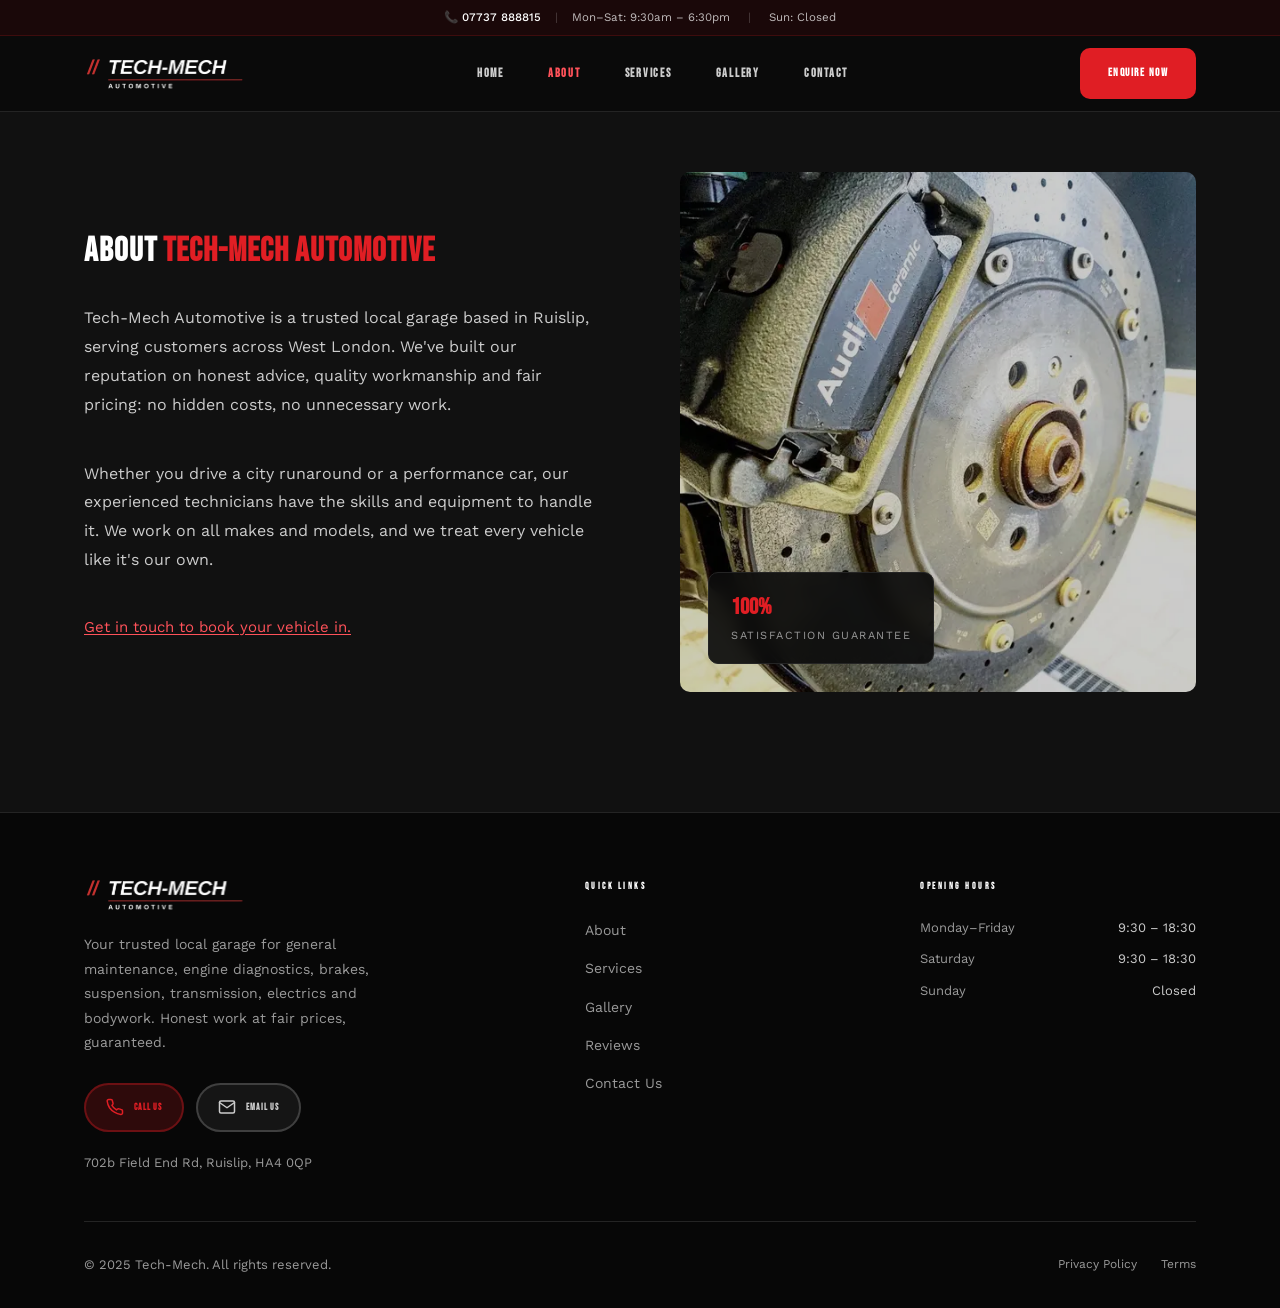
<file: about.html>
<!DOCTYPE html>
<html lang="en">
<head>
  <style>html { opacity: 0; }</style>
  <noscript><style>html { opacity: 1; }</style></noscript>
  <meta charset="UTF-8" />
  <meta name="viewport" content="width=device-width, initial-scale=1.0, maximum-scale=1.0, user-scalable=no" />
  <title>About | Tech-Mech</title>
  <meta name="description" content="Tech-Mech: reliable automotive repair and maintenance, including engine diagnostics, brake services and general servicing. Transparent pricing, experienced mechanics." />

  <link rel="preconnect" href="https://fonts.googleapis.com" />
  <link rel="preconnect" href="https://fonts.gstatic.com" crossorigin />
  <link rel="preload" as="style" href="https://fonts.googleapis.com/css2?family=Bebas+Neue&family=Work+Sans:wght@300;400;500;600&display=swap" />
  <link href="https://fonts.googleapis.com/css2?family=Bebas+Neue&family=Work+Sans:wght@300;400;500;600&display=swap" rel="stylesheet" media="print" onload="this.media='all'" />
  <noscript><link href="https://fonts.googleapis.com/css2?family=Bebas+Neue&family=Work+Sans:wght@300;400;500;600&display=swap" rel="stylesheet" /></noscript>
  <link rel="stylesheet" href="styles.css" />
  <script src="main.js" defer></script>
</head>

<body>

<a class="skip-link" href="#main-content">Skip to content</a>

<!-- ─── Announce Bar ────────────────────────────────────────── -->
<div class="announce-bar">
  <div class="announce-inner">
    <span class="announce-phone">📞 <a href="tel:07737888815">07737 888815</a></span>
    <span class="announce-sep">|</span>
    <span class="announce-hours">Mon–Sat: 9:30am – 6:30pm <span class="announce-sep">|</span> Sun: Closed</span>
  </div>
</div>

<!-- ─── Navigation ──────────────────────────────────────────── -->
<nav>
  <div class="container">
    <div class="nav-inner">

      <a href="index.html" class="logo-mark">
        <img src="tech-mech-logo.png" width="645" height="140" alt="Tech-Mech Automotive" class="site-logo" style="height: 35px; mix-blend-mode: lighten;">
      </a>

      <ul class="nav-links">
        <li><a href="index.html">Home</a></li>
        <li><a href="about.html">About</a></li>
        <li><a href="services.html">Services</a></li>
        <li><a href="gallery.html">Gallery</a></li>
        <li><a href="contact.html">Contact</a></li>
      </ul>

      <a href="contact.html" class="btn btn-primary nav-cta">Enquire Now</a>

      <button class="hamburger" id="hamburger" aria-label="Open menu" aria-expanded="false">
        <span></span><span></span><span></span>
      </button>
    </div>
  </div>
</nav>

<div class="mobile-menu" id="mobile-menu" role="dialog" aria-modal="true" aria-label="Site menu">
  <a href="index.html">Home</a>
  <a href="about.html">About</a>
  <a href="services.html">Services</a>
  <a href="gallery.html">Gallery</a>
  <a href="contact.html">Contact</a>
  <a href="contact.html" class="btn btn-primary">Enquire Now</a>
</div>

<main id="main-content">

<!-- ─── About ───────────────────────────────────────────────── -->
<section id="about">
  <div class="container">
    <div class="about-grid">

      <div class="about-text-col fade-in">
        <h1 class="section-title">About <span>Tech-Mech Automotive</span></h1>

        <p class="about-body">
          Tech-Mech Automotive is a trusted local garage based in Ruislip, serving customers
          across West London. We've built our reputation on honest advice, quality
          workmanship and fair pricing: no hidden costs, no unnecessary work.
        </p>

        <p class="about-body">
          Whether you drive a city runaround or a performance car, our experienced
          technicians have the skills and equipment to handle it. We work on all makes
          and models, and we treat every vehicle like it's our own.
        </p>

        <p class="about-closing"><a href="contact.html">Get in touch to book your vehicle in.</a></p>
      </div>

      <div class="about-image-col fade-in fade-in-d2">
        <div class="about-img-wrap">
          <picture>
            <source type="image/webp" srcset="images/about-brake-caliper-600.webp 600w, images/about-brake-caliper-900.webp 900w" sizes="(max-width: 960px) 100vw, 540px" />
            <img
              src="images/about-brake-caliper-900.jpg"
              srcset="images/about-brake-caliper-600.jpg 600w, images/about-brake-caliper-900.jpg 900w"
              sizes="(max-width: 960px) 100vw, 540px"
              width="900" height="877"
              alt="Close-up of an Audi ceramic brake disc and caliper serviced in our workshop" loading="eager" fetchpriority="high" />
          </picture>
          <div class="about-img-badge">
            <div class="about-img-badge-num">100%</div>
            <div class="about-img-badge-label">Satisfaction Guarantee</div>
          </div>
        </div>
      </div>

    </div>
  </div>
</section>

</main>

<!-- ─── Footer ────────────────────────────────────────────────── -->
<footer>
  <div class="container">

    <div class="footer-top">
      <div class="footer-brand">
        <a href="index.html" class="logo-mark" style="display:inline-flex; margin-bottom: 20px;">
          <img src="tech-mech-logo.png" width="645" height="140" alt="Tech-Mech Automotive" class="site-logo" style="height: 35px; mix-blend-mode: lighten;">
        </a>
        <p class="footer-tagline">Your trusted local garage for general maintenance, engine diagnostics, brakes, suspension, transmission, electrics and bodywork. Honest work at fair prices, guaranteed.</p>
        <div class="footer-contact-btns">
          <a href="tel:07737888815" class="footer-btn btn-phone">
            <svg aria-hidden="true" xmlns="http://www.w3.org/2000/svg" viewBox="0 0 24 24" fill="none" stroke="currentColor" stroke-width="2" stroke-linecap="round" stroke-linejoin="round"><path d="M22 16.92v3a2 2 0 0 1-2.18 2 19.79 19.79 0 0 1-8.63-3.07A19.5 19.5 0 0 1 4.69 13a19.79 19.79 0 0 1-3.07-8.67A2 2 0 0 1 3.6 2h3a2 2 0 0 1 2 1.72c.127.96.361 1.903.7 2.81a2 2 0 0 1-.45 2.11L7.91 9.91a16 16 0 0 0 6 6l1.27-.95a2 2 0 0 1 2.11-.45c.907.339 1.85.573 2.81.7A2 2 0 0 1 22 16.92z"/></svg>
            Call Us
          </a>
          <a href="mailto:techmech.automotive.services@gmail.com" class="footer-btn btn-email">
            <svg aria-hidden="true" xmlns="http://www.w3.org/2000/svg" viewBox="0 0 24 24" fill="none" stroke="currentColor" stroke-width="2" stroke-linecap="round" stroke-linejoin="round"><path d="M4 4h16c1.1 0 2 .9 2 2v12c0 1.1-.9 2-2 2H4c-1.1 0-2-.9-2-2V6c0-1.1.9-2 2-2z"/><polyline points="22,6 12,13 2,6"/></svg>
            Email Us
          </a>
        </div>
        <p class="footer-address">702b Field End Rd, Ruislip, HA4 0QP</p>
      </div>

      <div>
        <div class="footer-col-title">Quick Links</div>
        <ul class="footer-links">
          <li><a href="about.html">About</a></li>
          <li><a href="services.html">Services</a></li>
          <li><a href="gallery.html">Gallery</a></li>
          <li><a href="index.html#reviews">Reviews</a></li>
          <li><a href="contact.html">Contact Us</a></li>
        </ul>
      </div>

      <div>
        <div class="footer-col-title">Opening Hours</div>
        <ul class="footer-hours">
          <li>Monday–Friday <span>9:30 – 18:30</span></li>
          <li>Saturday <span>9:30 – 18:30</span></li>
          <li>Sunday <span>Closed</span></li>
        </ul>
      </div>
    </div>

    <div class="footer-bottom">
      <div class="footer-copy">&copy; 2025 Tech-Mech. All rights reserved.</div>
      <div class="footer-legal">
        <a href="#">Privacy Policy</a>
        <a href="#">Terms</a>
      </div>
    </div>

  </div>
</footer>

<button id="scroll-top" aria-label="Back to top">
  <svg aria-hidden="true" xmlns="http://www.w3.org/2000/svg" viewBox="0 0 24 24" fill="none" stroke="currentColor" stroke-width="2.5" stroke-linecap="round" stroke-linejoin="round"><polyline points="18 15 12 9 6 15"/></svg>
</button>

<script>document.documentElement.style.opacity = '1';</script>
</body>
</html>
</file>
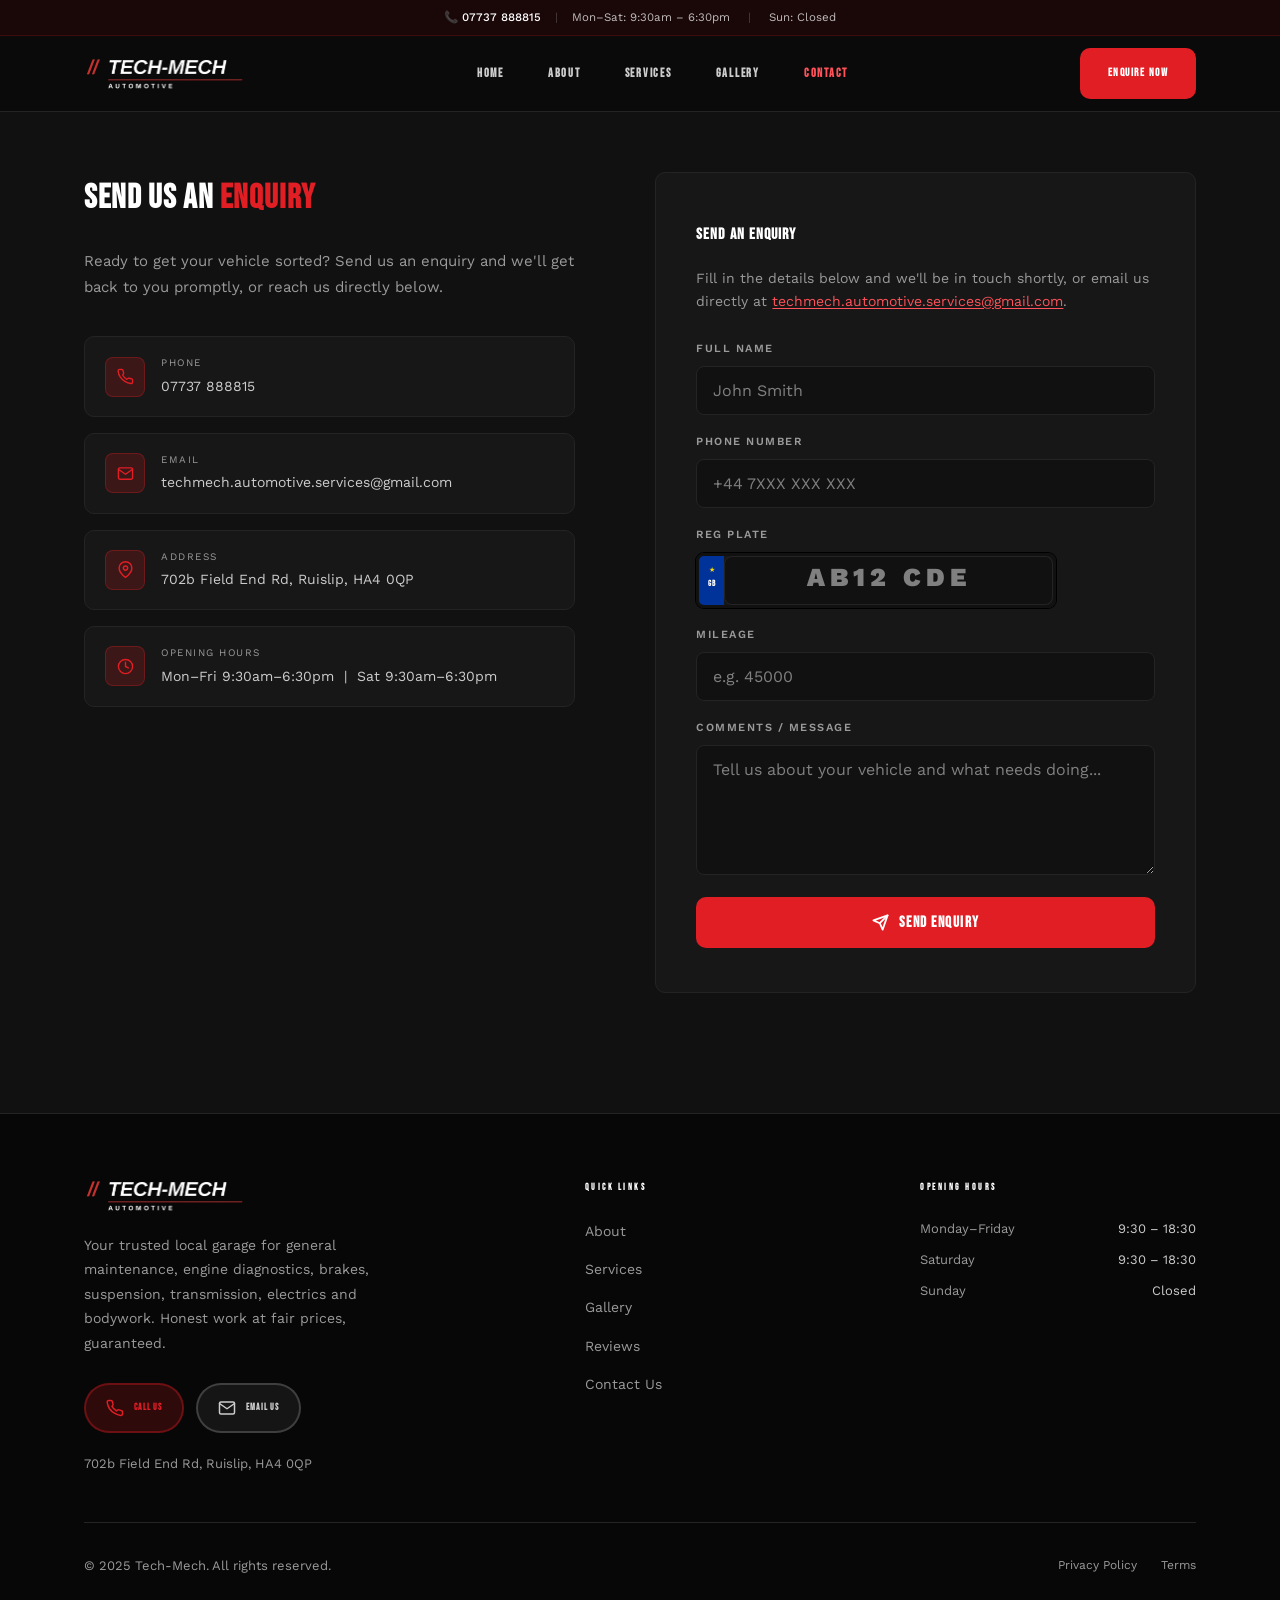
<file: contact.html>
<!DOCTYPE html>
<html lang="en">
<head>
  <style>html { opacity: 0; }</style>
  <noscript><style>html { opacity: 1; }</style></noscript>
  <meta charset="UTF-8" />
  <meta name="viewport" content="width=device-width, initial-scale=1.0, maximum-scale=1.0, user-scalable=no" />
  <title>Contact | Tech-Mech</title>
  <meta name="description" content="Tech-Mech: reliable automotive repair and maintenance, including engine diagnostics, brake services and general servicing. Transparent pricing, experienced mechanics." />

  <link rel="preconnect" href="https://fonts.googleapis.com" />
  <link rel="preconnect" href="https://fonts.gstatic.com" crossorigin />
  <link rel="preload" as="style" href="https://fonts.googleapis.com/css2?family=Bebas+Neue&family=Work+Sans:wght@300;400;500;600&display=swap" />
  <link href="https://fonts.googleapis.com/css2?family=Bebas+Neue&family=Work+Sans:wght@300;400;500;600&display=swap" rel="stylesheet" media="print" onload="this.media='all'" />
  <noscript><link href="https://fonts.googleapis.com/css2?family=Bebas+Neue&family=Work+Sans:wght@300;400;500;600&display=swap" rel="stylesheet" /></noscript>
  <link rel="stylesheet" href="styles.css" />
  <script src="main.js" defer></script>
</head>

<body>

<a class="skip-link" href="#main-content">Skip to content</a>

<!-- ─── Announce Bar ────────────────────────────────────────── -->
<div class="announce-bar">
  <div class="announce-inner">
    <span class="announce-phone">📞 <a href="tel:07737888815">07737 888815</a></span>
    <span class="announce-sep">|</span>
    <span class="announce-hours">Mon–Sat: 9:30am – 6:30pm <span class="announce-sep">|</span> Sun: Closed</span>
  </div>
</div>

<!-- ─── Navigation ──────────────────────────────────────────── -->
<nav>
  <div class="container">
    <div class="nav-inner">

      <a href="index.html" class="logo-mark">
        <img src="tech-mech-logo.png" width="645" height="140" alt="Tech-Mech Automotive" class="site-logo" style="height: 35px; mix-blend-mode: lighten;">
      </a>

      <ul class="nav-links">
        <li><a href="index.html">Home</a></li>
        <li><a href="about.html">About</a></li>
        <li><a href="services.html">Services</a></li>
        <li><a href="gallery.html">Gallery</a></li>
        <li><a href="contact.html">Contact</a></li>
      </ul>

      <a href="contact.html" class="btn btn-primary nav-cta">Enquire Now</a>

      <button class="hamburger" id="hamburger" aria-label="Open menu" aria-expanded="false">
        <span></span><span></span><span></span>
      </button>
    </div>
  </div>
</nav>

<div class="mobile-menu" id="mobile-menu" role="dialog" aria-modal="true" aria-label="Site menu">
  <a href="index.html">Home</a>
  <a href="about.html">About</a>
  <a href="services.html">Services</a>
  <a href="gallery.html">Gallery</a>
  <a href="contact.html">Contact</a>
  <a href="contact.html" class="btn btn-primary">Enquire Now</a>
</div>

<main id="main-content">

<!-- ─── Contact ───────────────────────────────────────────────── -->
<section id="contact">
  <div class="container">
    <div class="contact-grid">

      <div class="contact-info fade-in">
        <h1 class="section-title">Send Us An <span>Enquiry</span></h1>
        <p>
          Ready to get your vehicle sorted? Send us an enquiry and we'll get back to you promptly, or reach us directly below.
        </p>

        <a class="contact-detail" href="tel:07737888815">
          <div class="contact-detail-icon">
            <svg aria-hidden="true" xmlns="http://www.w3.org/2000/svg" viewBox="0 0 24 24" fill="none" stroke="currentColor" stroke-width="2" stroke-linecap="round" stroke-linejoin="round"><path d="M22 16.92v3a2 2 0 0 1-2.18 2 19.79 19.79 0 0 1-8.63-3.07A19.5 19.5 0 0 1 4.69 13a19.79 19.79 0 0 1-3.07-8.67A2 2 0 0 1 3.6 2h3a2 2 0 0 1 2 1.72c.127.96.361 1.903.7 2.81a2 2 0 0 1-.45 2.11L7.91 9.91a16 16 0 0 0 6 6l1.27-.95a2 2 0 0 1 2.11-.45c.907.339 1.85.573 2.81.7A2 2 0 0 1 22 16.92z"/></svg>
          </div>
          <div>
            <div class="contact-detail-label">Phone</div>
            <div class="contact-detail-text">07737 888815</div>
          </div>
        </a>

        <a class="contact-detail" href="mailto:techmech.automotive.services@gmail.com">
          <div class="contact-detail-icon">
            <svg aria-hidden="true" xmlns="http://www.w3.org/2000/svg" viewBox="0 0 24 24" fill="none" stroke="currentColor" stroke-width="2" stroke-linecap="round" stroke-linejoin="round"><path d="M4 4h16c1.1 0 2 .9 2 2v12c0 1.1-.9 2-2 2H4c-1.1 0-2-.9-2-2V6c0-1.1.9-2 2-2z"/><polyline points="22,6 12,13 2,6"/></svg>
          </div>
          <div>
            <div class="contact-detail-label">Email</div>
            <div class="contact-detail-text">techmech.automotive.services@gmail.com</div>
          </div>
        </a>

        <div class="contact-detail">
          <div class="contact-detail-icon">
            <svg aria-hidden="true" xmlns="http://www.w3.org/2000/svg" viewBox="0 0 24 24" fill="none" stroke="currentColor" stroke-width="2" stroke-linecap="round" stroke-linejoin="round"><path d="M21 10c0 7-9 13-9 13s-9-6-9-13a9 9 0 0 1 18 0z"/><circle cx="12" cy="10" r="3"/></svg>
          </div>
          <div>
            <div class="contact-detail-label">Address</div>
            <div class="contact-detail-text">702b Field End Rd, Ruislip, HA4 0QP</div>
          </div>
        </div>

        <div class="contact-detail">
          <div class="contact-detail-icon">
            <svg aria-hidden="true" xmlns="http://www.w3.org/2000/svg" viewBox="0 0 24 24" fill="none" stroke="currentColor" stroke-width="2" stroke-linecap="round" stroke-linejoin="round"><circle cx="12" cy="12" r="10"/><polyline points="12 6 12 12 16 14"/></svg>
          </div>
          <div>
            <div class="contact-detail-label">Opening Hours</div>
            <div class="contact-detail-text">Mon–Fri 9:30am–6:30pm &nbsp;|&nbsp; Sat 9:30am–6:30pm</div>
          </div>
        </div>
      </div>

      <div class="contact-form-wrap fade-in fade-in-d2" id="enquiry-section">
        <h2 class="form-title">Send an Enquiry</h2>
        <p class="form-subtitle">Fill in the details below and we'll be in touch shortly, or email us directly at <a href="mailto:techmech.automotive.services@gmail.com" class="form-email-link">techmech.automotive.services@gmail.com</a>.</p>

        <form name="enquiry" method="POST" data-netlify="true" id="enquiry-form">
          <input type="hidden" name="form-name" value="enquiry" />

          <div class="form-group">
            <label for="name">Full Name</label>
            <input type="text" id="name" name="name" placeholder="John Smith" autocomplete="name" required />
          </div>

          <div class="form-group">
            <label for="phone">Phone Number</label>
            <input type="tel" id="phone" name="phone" placeholder="+44 7XXX XXX XXX" autocomplete="tel" required />
          </div>

          <div class="form-group">
            <label for="reg-plate">Reg Plate</label>
            <div class="plate-wrap">
              <div class="plate-flag" aria-hidden="true">
                <span class="flag-star">★</span>
                <span class="flag-gb">GB</span>
              </div>
              <input class="plate-input" type="text" id="reg-plate" name="reg-plate" placeholder="AB12 CDE" maxlength="8" autocomplete="off" spellcheck="false" required />
            </div>
          </div>

          <div class="form-group">
            <label for="mileage">Mileage</label>
            <input type="number" id="mileage" name="mileage" placeholder="e.g. 45000" min="0" inputmode="numeric" required />
          </div>

          <div class="form-group">
            <label for="message">Comments / Message</label>
            <textarea id="message" name="message" placeholder="Tell us about your vehicle and what needs doing..." required></textarea>
          </div>

          <button type="submit" class="btn btn-primary form-submit">
            <svg aria-hidden="true" xmlns="http://www.w3.org/2000/svg" width="17" height="17" viewBox="0 0 24 24" fill="none" stroke="currentColor" stroke-width="2.5" stroke-linecap="round" stroke-linejoin="round"><line x1="22" y1="2" x2="11" y2="13"/><polygon points="22 2 15 22 11 13 2 9 22 2"/></svg>
            Send Enquiry
          </button>
        </form>

        <div id="enquiry-success" class="form-success" role="status" aria-live="polite">
          <svg aria-hidden="true" xmlns="http://www.w3.org/2000/svg" viewBox="0 0 24 24" fill="none" stroke="currentColor" stroke-width="2" stroke-linecap="round" stroke-linejoin="round"><path d="M22 11.08V12a10 10 0 1 1-5.93-9.14"/><polyline points="22 4 12 14.01 9 11.01"/></svg>
          <p>Thank you, we'll be in touch shortly!</p>
        </div>
      </div>

    </div>
  </div>
</section>

</main>

<!-- ─── Footer ────────────────────────────────────────────────── -->
<footer>
  <div class="container">

    <div class="footer-top">
      <div class="footer-brand">
        <a href="index.html" class="logo-mark" style="display:inline-flex; margin-bottom: 20px;">
          <img src="tech-mech-logo.png" width="645" height="140" alt="Tech-Mech Automotive" class="site-logo" style="height: 35px; mix-blend-mode: lighten;">
        </a>
        <p class="footer-tagline">Your trusted local garage for general maintenance, engine diagnostics, brakes, suspension, transmission, electrics and bodywork. Honest work at fair prices, guaranteed.</p>
        <div class="footer-contact-btns">
          <a href="tel:07737888815" class="footer-btn btn-phone">
            <svg aria-hidden="true" xmlns="http://www.w3.org/2000/svg" viewBox="0 0 24 24" fill="none" stroke="currentColor" stroke-width="2" stroke-linecap="round" stroke-linejoin="round"><path d="M22 16.92v3a2 2 0 0 1-2.18 2 19.79 19.79 0 0 1-8.63-3.07A19.5 19.5 0 0 1 4.69 13a19.79 19.79 0 0 1-3.07-8.67A2 2 0 0 1 3.6 2h3a2 2 0 0 1 2 1.72c.127.96.361 1.903.7 2.81a2 2 0 0 1-.45 2.11L7.91 9.91a16 16 0 0 0 6 6l1.27-.95a2 2 0 0 1 2.11-.45c.907.339 1.85.573 2.81.7A2 2 0 0 1 22 16.92z"/></svg>
            Call Us
          </a>
          <a href="mailto:techmech.automotive.services@gmail.com" class="footer-btn btn-email">
            <svg aria-hidden="true" xmlns="http://www.w3.org/2000/svg" viewBox="0 0 24 24" fill="none" stroke="currentColor" stroke-width="2" stroke-linecap="round" stroke-linejoin="round"><path d="M4 4h16c1.1 0 2 .9 2 2v12c0 1.1-.9 2-2 2H4c-1.1 0-2-.9-2-2V6c0-1.1.9-2 2-2z"/><polyline points="22,6 12,13 2,6"/></svg>
            Email Us
          </a>
        </div>
        <p class="footer-address">702b Field End Rd, Ruislip, HA4 0QP</p>
      </div>

      <div>
        <div class="footer-col-title">Quick Links</div>
        <ul class="footer-links">
          <li><a href="about.html">About</a></li>
          <li><a href="services.html">Services</a></li>
          <li><a href="gallery.html">Gallery</a></li>
          <li><a href="index.html#reviews">Reviews</a></li>
          <li><a href="contact.html">Contact Us</a></li>
        </ul>
      </div>

      <div>
        <div class="footer-col-title">Opening Hours</div>
        <ul class="footer-hours">
          <li>Monday–Friday <span>9:30 – 18:30</span></li>
          <li>Saturday <span>9:30 – 18:30</span></li>
          <li>Sunday <span>Closed</span></li>
        </ul>
      </div>
    </div>

    <div class="footer-bottom">
      <div class="footer-copy">&copy; 2025 Tech-Mech. All rights reserved.</div>
      <div class="footer-legal">
        <a href="#">Privacy Policy</a>
        <a href="#">Terms</a>
      </div>
    </div>

  </div>
</footer>

<button id="scroll-top" aria-label="Back to top">
  <svg aria-hidden="true" xmlns="http://www.w3.org/2000/svg" viewBox="0 0 24 24" fill="none" stroke="currentColor" stroke-width="2.5" stroke-linecap="round" stroke-linejoin="round"><polyline points="18 15 12 9 6 15"/></svg>
</button>

<script>document.documentElement.style.opacity = '1';</script>
</body>
</html>
</file>
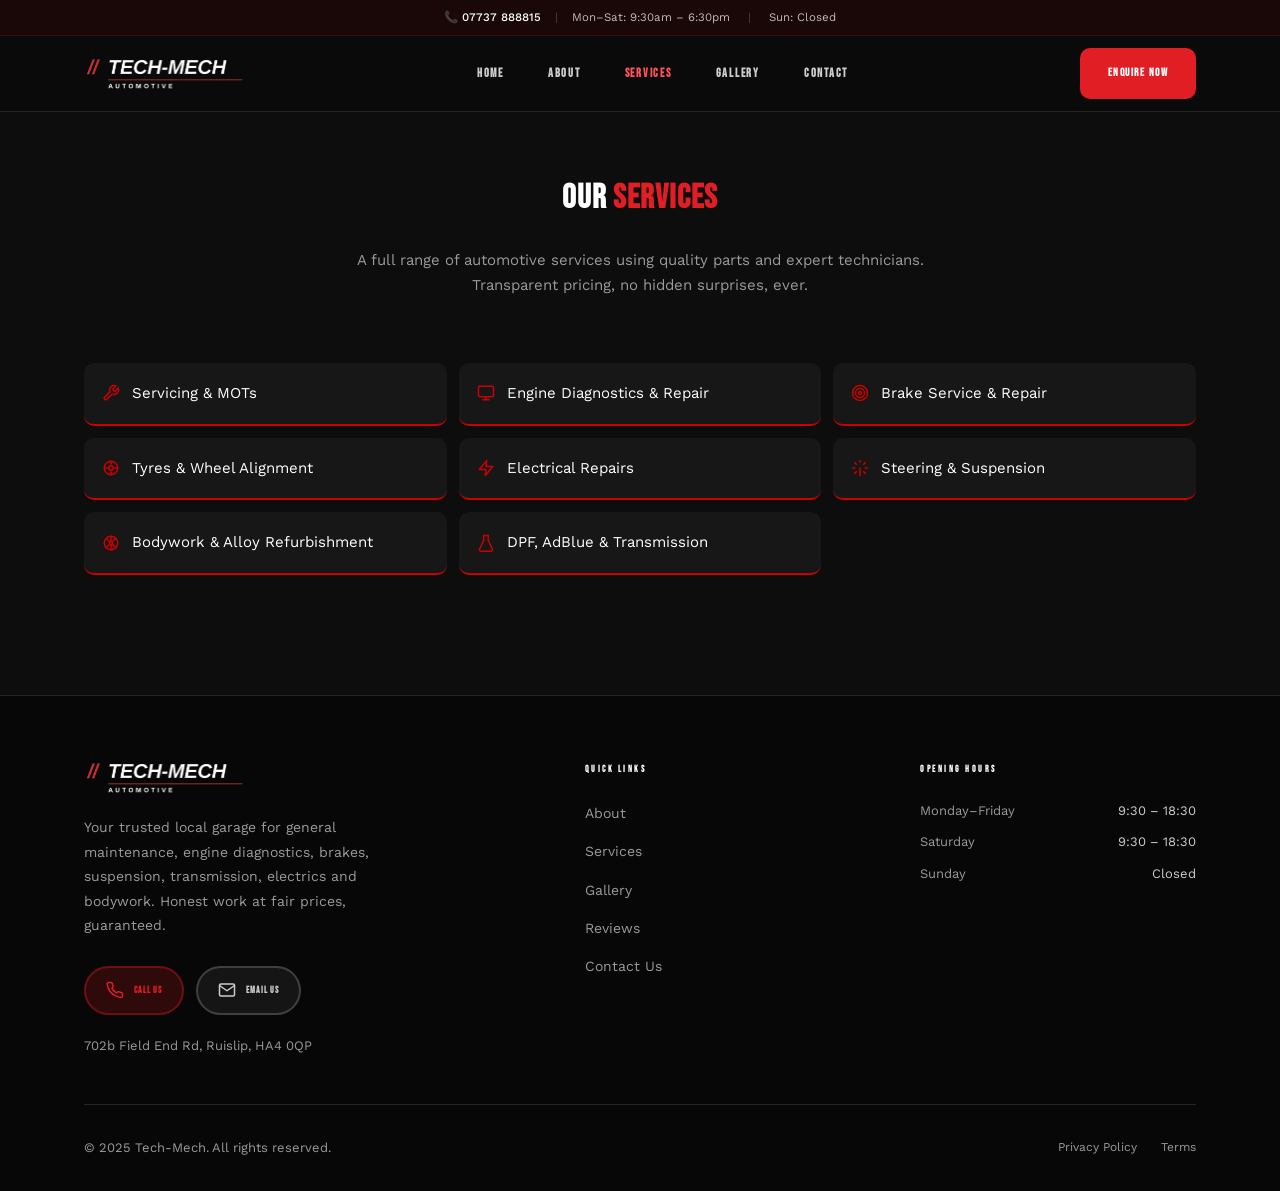
<file: services.html>
<!DOCTYPE html>
<html lang="en">
<head>
  <style>html { opacity: 0; }</style>
  <noscript><style>html { opacity: 1; }</style></noscript>
  <meta charset="UTF-8" />
  <meta name="viewport" content="width=device-width, initial-scale=1.0, maximum-scale=1.0, user-scalable=no" />
  <title>Services | Tech-Mech</title>
  <meta name="description" content="Tech-Mech: reliable automotive repair and maintenance, including engine diagnostics, brake services and general servicing. Transparent pricing, experienced mechanics." />

  <link rel="preconnect" href="https://fonts.googleapis.com" />
  <link rel="preconnect" href="https://fonts.gstatic.com" crossorigin />
  <link rel="preload" as="style" href="https://fonts.googleapis.com/css2?family=Bebas+Neue&family=Work+Sans:wght@300;400;500;600&display=swap" />
  <link href="https://fonts.googleapis.com/css2?family=Bebas+Neue&family=Work+Sans:wght@300;400;500;600&display=swap" rel="stylesheet" media="print" onload="this.media='all'" />
  <noscript><link href="https://fonts.googleapis.com/css2?family=Bebas+Neue&family=Work+Sans:wght@300;400;500;600&display=swap" rel="stylesheet" /></noscript>
  <link rel="stylesheet" href="styles.css" />
  <script src="main.js" defer></script>
</head>

<body>

<a class="skip-link" href="#main-content">Skip to content</a>

<!-- ─── Announce Bar ────────────────────────────────────────── -->
<div class="announce-bar">
  <div class="announce-inner">
    <span class="announce-phone">📞 <a href="tel:07737888815">07737 888815</a></span>
    <span class="announce-sep">|</span>
    <span class="announce-hours">Mon–Sat: 9:30am – 6:30pm <span class="announce-sep">|</span> Sun: Closed</span>
  </div>
</div>

<!-- ─── Navigation ──────────────────────────────────────────── -->
<nav>
  <div class="container">
    <div class="nav-inner">

      <a href="index.html" class="logo-mark">
        <img src="tech-mech-logo.png" width="645" height="140" alt="Tech-Mech Automotive" class="site-logo" style="height: 35px; mix-blend-mode: lighten;">
      </a>

      <ul class="nav-links">
        <li><a href="index.html">Home</a></li>
        <li><a href="about.html">About</a></li>
        <li><a href="services.html">Services</a></li>
        <li><a href="gallery.html">Gallery</a></li>
        <li><a href="contact.html">Contact</a></li>
      </ul>

      <a href="contact.html" class="btn btn-primary nav-cta">Enquire Now</a>

      <button class="hamburger" id="hamburger" aria-label="Open menu" aria-expanded="false">
        <span></span><span></span><span></span>
      </button>
    </div>
  </div>
</nav>

<div class="mobile-menu" id="mobile-menu" role="dialog" aria-modal="true" aria-label="Site menu">
  <a href="index.html">Home</a>
  <a href="about.html">About</a>
  <a href="services.html">Services</a>
  <a href="gallery.html">Gallery</a>
  <a href="contact.html">Contact</a>
  <a href="contact.html" class="btn btn-primary">Enquire Now</a>
</div>

<main id="main-content">

<!-- ─── Services ─────────────────────────────────────────────── -->
<section id="services">
  <div class="container">
    <div class="services-header fade-in">
      <h1 class="section-title">Our <span>Services</span></h1>
      <p style="color: var(--grey); margin-top: 24px; font-size: 15px; line-height: 1.7;">
        A full range of automotive services using quality parts and expert technicians.
        Transparent pricing, no hidden surprises, ever.
      </p>
    </div>

    <div class="services-grid">

      <div class="service-card fade-in fade-in-d1">
        <svg class="service-icon" aria-hidden="true" xmlns="http://www.w3.org/2000/svg" viewBox="0 0 24 24" fill="none" stroke="currentColor" stroke-width="2" stroke-linecap="round" stroke-linejoin="round"><path d="M14.7 6.3a1 1 0 0 0 0 1.4l1.6 1.6a1 1 0 0 0 1.4 0l3.77-3.77a6 6 0 0 1-7.94 7.94l-6.91 6.91a2.12 2.12 0 0 1-3-3l6.91-6.91a6 6 0 0 1 7.94-7.94l-3.76 3.76z"/></svg>
        <h3 class="service-name">Servicing &amp; MOTs</h3>
      </div>

      <div class="service-card fade-in fade-in-d2">
        <svg class="service-icon" aria-hidden="true" xmlns="http://www.w3.org/2000/svg" viewBox="0 0 24 24" fill="none" stroke="currentColor" stroke-width="2" stroke-linecap="round" stroke-linejoin="round"><rect x="2" y="3" width="20" height="14" rx="2" ry="2"/><line x1="8" y1="21" x2="16" y2="21"/><line x1="12" y1="17" x2="12" y2="21"/></svg>
        <h3 class="service-name">Engine Diagnostics &amp; Repair</h3>
      </div>

      <div class="service-card fade-in fade-in-d3">
        <svg class="service-icon" aria-hidden="true" xmlns="http://www.w3.org/2000/svg" viewBox="0 0 24 24" fill="none" stroke="currentColor" stroke-width="2" stroke-linecap="round" stroke-linejoin="round"><circle cx="12" cy="12" r="10"/><circle cx="12" cy="12" r="6"/><circle cx="12" cy="12" r="2"/></svg>
        <h3 class="service-name">Brake Service &amp; Repair</h3>
      </div>

      <div class="service-card fade-in fade-in-d1">
        <svg class="service-icon" aria-hidden="true" xmlns="http://www.w3.org/2000/svg" viewBox="0 0 24 24" fill="none" stroke="currentColor" stroke-width="2" stroke-linecap="round" stroke-linejoin="round"><circle cx="12" cy="12" r="9"/><circle cx="12" cy="12" r="3"/><line x1="12" y1="3" x2="12" y2="7"/><line x1="12" y1="17" x2="12" y2="21"/><line x1="3" y1="12" x2="7" y2="12"/><line x1="17" y1="12" x2="21" y2="12"/></svg>
        <h3 class="service-name">Tyres &amp; Wheel Alignment</h3>
      </div>

      <div class="service-card fade-in fade-in-d2">
        <svg class="service-icon" aria-hidden="true" xmlns="http://www.w3.org/2000/svg" viewBox="0 0 24 24" fill="none" stroke="currentColor" stroke-width="2" stroke-linecap="round" stroke-linejoin="round"><polygon points="13 2 3 14 12 14 11 22 21 10 12 10 13 2"/></svg>
        <h3 class="service-name">Electrical Repairs</h3>
      </div>

      <div class="service-card fade-in fade-in-d3">
        <svg class="service-icon" aria-hidden="true" xmlns="http://www.w3.org/2000/svg" viewBox="0 0 24 24" fill="none" stroke="currentColor" stroke-width="2" stroke-linecap="round" stroke-linejoin="round"><path d="M12 22V12m0-8V2"/><path d="M5 12H2"/><path d="M22 12h-3"/><path d="M7.05 7.05 5 5"/><path d="M19 19l-2.05-2.05"/><path d="M7.05 16.95 5 19"/><path d="M19 5l-2.05 2.05"/></svg>
        <h3 class="service-name">Steering &amp; Suspension</h3>
      </div>

      <div class="service-card fade-in fade-in-d1">
        <svg class="service-icon" aria-hidden="true" xmlns="http://www.w3.org/2000/svg" viewBox="0 0 24 24" fill="none" stroke="currentColor" stroke-width="2" stroke-linecap="round" stroke-linejoin="round"><circle cx="12" cy="12" r="9"/><circle cx="12" cy="12" r="2"/><line x1="12" y1="3" x2="12" y2="9"/><line x1="12" y1="15" x2="12" y2="21"/><line x1="5.64" y1="5.64" x2="9.88" y2="9.88"/><line x1="14.12" y1="14.12" x2="18.36" y2="18.36"/><line x1="18.36" y1="5.64" x2="14.12" y2="9.88"/><line x1="9.88" y1="14.12" x2="5.64" y2="18.36"/></svg>
        <h3 class="service-name">Bodywork &amp; Alloy Refurbishment</h3>
      </div>

      <div class="service-card fade-in fade-in-d2">
        <svg class="service-icon" aria-hidden="true" xmlns="http://www.w3.org/2000/svg" viewBox="0 0 24 24" fill="none" stroke="currentColor" stroke-width="2" stroke-linecap="round" stroke-linejoin="round"><path d="M9 2v6.5L3.5 20a2 2 0 0 0 1.8 2.9h13.4a2 2 0 0 0 1.8-2.9L15 8.5V2"/><line x1="9" y1="2" x2="15" y2="2"/></svg>
        <h3 class="service-name">DPF, AdBlue &amp; Transmission</h3>
      </div>

    </div>
  </div>
</section>

</main>

<!-- ─── Footer ────────────────────────────────────────────────── -->
<footer>
  <div class="container">

    <div class="footer-top">
      <div class="footer-brand">
        <a href="index.html" class="logo-mark" style="display:inline-flex; margin-bottom: 20px;">
          <img src="tech-mech-logo.png" width="645" height="140" alt="Tech-Mech Automotive" class="site-logo" style="height: 35px; mix-blend-mode: lighten;">
        </a>
        <p class="footer-tagline">Your trusted local garage for general maintenance, engine diagnostics, brakes, suspension, transmission, electrics and bodywork. Honest work at fair prices, guaranteed.</p>
        <div class="footer-contact-btns">
          <a href="tel:07737888815" class="footer-btn btn-phone">
            <svg aria-hidden="true" xmlns="http://www.w3.org/2000/svg" viewBox="0 0 24 24" fill="none" stroke="currentColor" stroke-width="2" stroke-linecap="round" stroke-linejoin="round"><path d="M22 16.92v3a2 2 0 0 1-2.18 2 19.79 19.79 0 0 1-8.63-3.07A19.5 19.5 0 0 1 4.69 13a19.79 19.79 0 0 1-3.07-8.67A2 2 0 0 1 3.6 2h3a2 2 0 0 1 2 1.72c.127.96.361 1.903.7 2.81a2 2 0 0 1-.45 2.11L7.91 9.91a16 16 0 0 0 6 6l1.27-.95a2 2 0 0 1 2.11-.45c.907.339 1.85.573 2.81.7A2 2 0 0 1 22 16.92z"/></svg>
            Call Us
          </a>
          <a href="mailto:techmech.automotive.services@gmail.com" class="footer-btn btn-email">
            <svg aria-hidden="true" xmlns="http://www.w3.org/2000/svg" viewBox="0 0 24 24" fill="none" stroke="currentColor" stroke-width="2" stroke-linecap="round" stroke-linejoin="round"><path d="M4 4h16c1.1 0 2 .9 2 2v12c0 1.1-.9 2-2 2H4c-1.1 0-2-.9-2-2V6c0-1.1.9-2 2-2z"/><polyline points="22,6 12,13 2,6"/></svg>
            Email Us
          </a>
        </div>
        <p class="footer-address">702b Field End Rd, Ruislip, HA4 0QP</p>
      </div>

      <div>
        <div class="footer-col-title">Quick Links</div>
        <ul class="footer-links">
          <li><a href="about.html">About</a></li>
          <li><a href="services.html">Services</a></li>
          <li><a href="gallery.html">Gallery</a></li>
          <li><a href="index.html#reviews">Reviews</a></li>
          <li><a href="contact.html">Contact Us</a></li>
        </ul>
      </div>

      <div>
        <div class="footer-col-title">Opening Hours</div>
        <ul class="footer-hours">
          <li>Monday–Friday <span>9:30 – 18:30</span></li>
          <li>Saturday <span>9:30 – 18:30</span></li>
          <li>Sunday <span>Closed</span></li>
        </ul>
      </div>
    </div>

    <div class="footer-bottom">
      <div class="footer-copy">&copy; 2025 Tech-Mech. All rights reserved.</div>
      <div class="footer-legal">
        <a href="#">Privacy Policy</a>
        <a href="#">Terms</a>
      </div>
    </div>

  </div>
</footer>

<button id="scroll-top" aria-label="Back to top">
  <svg aria-hidden="true" xmlns="http://www.w3.org/2000/svg" viewBox="0 0 24 24" fill="none" stroke="currentColor" stroke-width="2.5" stroke-linecap="round" stroke-linejoin="round"><polyline points="18 15 12 9 6 15"/></svg>
</button>

<script>document.documentElement.style.opacity = '1';</script>
</body>
</html>
</file>
<file: styles.css>
/* ─── Reset & Base ──────────────────────────────────────── */
*, *::before, *::after { box-sizing: border-box; margin: 0; padding: 0; }

:root {
  --red:        #e01e24;
  --red-rgb:    224, 30, 36;
  --red-dark:   #b01820;
  --red-glow:   rgba(var(--red-rgb), 0.18);
  --red-a11y:   #ff525a; /* AA-safe (≥4.5:1) variant of --red for small text on dark backgrounds */
  --red-a11y-rgb: 255, 82, 90;
  --bg:         #0d0d0d;
  --bg-card:    #171717;
  --bg-alt:     #111111;
  --bg-deep:    #070707; /* footer — deepest layering shade */
  --bg-ribbon:  #080808; /* brand ribbon strip */
  --bg-announce:#1a0809; /* announce bar (red-tinted near-black) */
  --border:     #242424;
  /* UK number-plate convention colors — locked to this look, not the app palette.
     --plate-yellow is the user's explicit choice (#FFC726), not the closest real
     DVLA-plate yellow (#F5C518, used until this was requested a second time). */
  --plate-yellow: #FFC726;
  --plate-blue:   #003399;
  --plate-gold:   #FFD700;
  --white:      #ffffff;
  --grey:       #9a9a9a;
  --grey-light: #cccccc;
  --announce-h: 36px;
  --nav-h:      76px;
  --radius:     10px;
  --font-head:  'Bebas Neue', sans-serif;
  --font-body:  'Work Sans', sans-serif;
  --transition: 0.3s ease;
  --section-py: 120px;
  /* Top padding only for a page's lead section (About/Services/Gallery/Contact) — deliberately
     smaller than --section-py. That token already stacks on top of body:not(.has-hero)'s own
     header-clearance padding (announce-h + nav-h, ~112px, structurally required so content
     isn't hidden under the fixed bars), so using --section-py for both made the visible gap
     before the heading ~232px — most of that read as dead space, not breathing room. */
  --section-pt: 60px;
}

html { scroll-behavior: smooth; }

body {
  background: var(--bg);
  color: var(--white);
  font-family: var(--font-body);
  font-size: 1rem;
  line-height: 1.65;
  overflow-x: hidden;
  /* Long unbroken strings (the email address, mainly) have no space or hyphen
     to wrap at, so on a narrow phone they force their container past the
     viewport edge - overflow-x:hidden above only stops the resulting scroll
     after the fact, it doesn't stop mobile browsers computing a wider layout
     viewport from that overflow and rendering the whole page zoomed out (the
     "random zoom" symptom), so this needs fixing at the source, not just
     hidden downstream. */
  overflow-wrap: break-word;
  /* While a custom font is loading, the browser renders text in the fallback
     (sans-serif) at face value - from-font instead sizes that fallback text
     using the *custom* font's own x-height/advance metrics once known, so body
     copy doesn't visibly grow/shrink when the real font swaps in. Doesn't need
     any hand-measured numbers; Firefox/Safari/Chromium all read this from the
     font file itself. No effect (silently ignored) on a browser that doesn't
     support the keyword - this is additive, not a dependency. */
  font-size-adjust: from-font;
}

/* Pages without their own hero need clearance under the fixed announce bar + nav. */
body:not(.has-hero) { padding-top: calc(var(--announce-h) + var(--nav-h)); }

img { display: block; width: 100%; object-fit: cover; }
a   { color: inherit; text-decoration: none; }
ul  { list-style: none; }

.sr-only {
  position: absolute;
  width: 1px; height: 1px;
  padding: 0; margin: -1px;
  overflow: hidden;
  clip: rect(0, 0, 0, 0);
  white-space: nowrap;
  border: 0;
}

/* Hidden until keyboard-focused, so it doesn't affect sighted mouse users but lets
   keyboard/screen-reader users jump past the announce bar + full nav on every page. */
.skip-link {
  position: fixed;
  top: -100px;
  left: 16px;
  z-index: 999;
  background: var(--red);
  color: var(--white);
  padding: 12px 20px;
  border-radius: var(--radius);
  font-family: var(--font-head);
  font-size: 13px;
  font-weight: 600;
  letter-spacing: 1px;
  text-transform: uppercase;
  transition: top 0.2s ease;
}
.skip-link:focus {
  top: 16px;
}

.container {
  width: 100%;
  max-width: 1160px;
  margin: 0 auto;
  padding: 0 24px;
}

.section-title {
  font-family: var(--font-head);
  font-size: clamp(2rem, 5vw, 3rem);
  font-weight: 700;
  line-height: 1.08;
  text-transform: uppercase;
  letter-spacing: 1px;
}
.section-title span { color: var(--red); }

.btn {
  display: inline-flex;
  align-items: center;
  gap: 10px;
  padding: 14px 32px;
  font-family: var(--font-head);
  font-size: 15px;
  font-weight: 600;
  letter-spacing: 1.5px;
  text-transform: uppercase;
  border-radius: var(--radius);
  border: none;
  cursor: pointer;
  transition: var(--transition);
}

.btn-primary {
  background: var(--red);
  color: var(--white);
}
.btn-primary:hover {
  background: var(--red-dark);
  transform: translateY(-2px);
  /* Reduced from 0.4 - a blurred colour glow this strong reads as cheap, especially
     on a small/bright mobile screen, and the lift + darker fill already carry the
     hover feedback on their own. */
  box-shadow: 0 8px 30px rgba(var(--red-rgb),0.15);
}

.btn-outline {
  background: transparent;
  color: var(--white);
  border: 2px solid rgba(255,255,255,0.2);
}
.btn-outline:hover {
  border-color: var(--red);
  color: var(--red);
  transform: translateY(-2px);
}

/* ─── Logo Mark ─────────────────────────────────────────── */
.logo-mark {
  display: inline-flex;
  align-items: center;
  text-decoration: none;
  background: transparent;
}

/* Fixed height set inline per-instance; scaled down on narrow viewports
   below so it can't crowd the hamburger or overflow the nav row. */
.site-logo {
  display: block;
  width: auto;
}
@media (max-width: 600px) {
  .site-logo { height: 26px !important; }
}

/* ─── Announce Bar ──────────────────────────────────────── */
.announce-bar {
  position: fixed;
  top: 0; left: 0; right: 0;
  z-index: 101;
  height: var(--announce-h);
  background: var(--bg-announce);
  border-bottom: 1px solid rgba(var(--red-rgb),0.18);
  display: flex;
  align-items: center;
  justify-content: center;
  padding: 0 16px;
}
.announce-inner {
  display: flex;
  align-items: center;
  font-family: var(--font-body);
  font-size: 11.5px;
  color: rgba(255,255,255,0.72);
  white-space: nowrap;
  gap: 0;
}
.announce-inner a {
  color: var(--white);
  font-weight: 500;
  transition: color var(--transition);
  /* Enlarge the tap target without shifting layout — the 36px announce bar is too short
     for a full 44px target, so this is a partial mitigation, not a full fix. */
  padding: 10px 4px;
  margin: -10px -4px;
}
.announce-inner a:hover { color: var(--red-a11y); }
.announce-sep {
  margin: 0 14px;
  color: rgba(255,255,255,0.22);
}
@media (max-width: 600px) {
  /* Stack into exactly 2 lines (phone, then hours) rather than hiding the hours
     outright: flex-direction:column makes every direct child its own line, so
     the "Mon–Sat ... | Sun: Closed" separator has to live *inside* .announce-hours
     (not a sibling of it) to stay on the same line as the rest of that string —
     only the outer separator (between the phone line and the hours line) is a
     direct child of .announce-inner, so only it gets hidden here. */
  .announce-inner {
    flex-direction: column;
    gap: 2px;
    font-size: 11px;
    line-height: 1.3;
    white-space: normal;
  }
  .announce-inner > .announce-sep { display: none; }
}

/* ─── Nav ───────────────────────────────────────────────── */
nav {
  position: fixed;
  top: var(--announce-h); left: 0; right: 0;
  z-index: 100;
  height: var(--nav-h);
  /* Fully opaque, not translucent-over-blur: a semi-transparent nav let whatever
     scrolled underneath (hero photos, brand logos, lighter sections) bleed through
     and shift its apparent color, which broke the logo's mix-blend-mode transparency
     trick (blending against a moving target instead of one fixed near-black). Matches
     the old rgba(10,10,10,0.92)'s resting appearance exactly, just constant now. */
  background: #0a0a0a;
  border-bottom: 1px solid var(--border);
  display: flex;
  align-items: center;
}

.nav-inner {
  display: flex;
  align-items: center;
  justify-content: space-between;
  width: 100%;
}

.nav-links {
  display: flex;
  gap: 44px;
  align-items: center;
}

.nav-links a {
  font-family: var(--font-head);
  font-size: 17px;
  font-weight: 600;
  letter-spacing: 1.75px;
  text-transform: uppercase;
  color: var(--grey-light);
  transition: color var(--transition);
}
.nav-links a:hover { color: var(--red-a11y); }
.nav-links a.active:not(.btn) { color: var(--red-a11y); }

.nav-cta {
  padding: 13px 28px;
  font-size: 15px;
}

.hamburger {
  display: none;
  flex-direction: column;
  gap: 5px;
  cursor: pointer;
  padding: 14px;
  background: none;
  border: none;
}
.hamburger span {
  display: block;
  width: 26px;
  height: 2px;
  background: var(--white);
  border-radius: 2px;
  transition: var(--transition);
}
.hamburger.open span:nth-child(1) { transform: translateY(7px) rotate(45deg); }
.hamburger.open span:nth-child(2) { opacity: 0; }
.hamburger.open span:nth-child(3) { transform: translateY(-7px) rotate(-45deg); }

/* Full-screen overlay drawer (mirrors the reference site's nav pattern). */
.mobile-menu {
  display: none;
  flex-direction: column;
  align-items: center;
  justify-content: center;
  gap: 4px;
  position: fixed;
  inset: 0;
  z-index: 98;
  background: rgba(10,10,10,0.98);
  backdrop-filter: blur(24px);
  -webkit-backdrop-filter: blur(24px);
  overflow-y: auto;
  padding: calc(var(--announce-h) + var(--nav-h) + 16px) 16px 24px;
}
.mobile-menu.open { display: flex; }
/* :not(.btn) on every variant here, not just .active below: without it, this rule's
   (0,1,1) specificity beats .btn-primary's (0,1,0) color, so the mobile-menu's
   "Enquire Now" link rendered grey-on-red at rest and red-a11y-on-red-dark on
   hover (2.2-3.0:1 contrast, both well under the 4.5:1 floor) instead of the
   white .btn-primary is supposed to give it. .btn already carries its own
   complete font-family/size/weight/tracking/transform, so excluding it here
   loses nothing. */
.mobile-menu a:not(.btn) {
  font-family: var(--font-head);
  font-size: 22px;
  font-weight: 500;
  letter-spacing: 1.5px;
  text-transform: uppercase;
  color: var(--grey-light);
  padding: 14px 28px;
  transition: color var(--transition);
}
.mobile-menu a:not(.btn):hover { color: var(--red-a11y); }
.mobile-menu a.active:not(.btn) { color: var(--red-a11y); }
.mobile-menu .btn { margin-top: 12px; flex-shrink: 0; padding: 18px 44px; font-size: 19px; }

/* Short viewports (phone landscape): tighten the drawer so it fits without scrolling. */
@media (max-height: 480px) {
  .mobile-menu { gap: 0; padding-top: calc(var(--announce-h) + var(--nav-h) + 8px); }
  .mobile-menu a { padding: 8px 28px; font-size: 19px; }
  .mobile-menu .btn { margin-top: 6px; padding: 14px 36px; font-size: 16px; }
}

/* ─── Hero ──────────────────────────────────────────────── */
#hero {
  position: relative;
  /* min-height, not height: a fixed height combined with overflow:hidden clipped the
     hero-badge and other content on shorter laptop viewports where 100svh wasn't tall
     enough to fit badge + title + subhead + actions. As a floor, the section instead
     grows to fit its content, so nothing is ever hidden. */
  min-height: max(100svh, 620px);
  display: flex;
  align-items: center;
  /* The announce-h + nav-h term alone only clears the fixed bars — it pushes content
     down exactly far enough not to sit underneath them, which reads as the hero-badge
     touching the navbar with zero visual gap (worst case: shorter viewports where this
     section grows to fit its content rather than being vertically centered in extra
     svh room). The +48px on top of that is real breathing room between the two. */
  padding-top: calc(var(--announce-h) + var(--nav-h) + 48px);
  /* .hero-stats is absolutely positioned over the bottom of this section, not laid out
     in flow — on viewports where content height forces #hero to grow to fit it exactly
     (min-height's floor, not svh, wins), the centered .hero-content had no reserved
     clearance from that bottom edge, so hero-actions' buttons ran straight into the
     stat bar. This padding is sized to the stat bar's own height (~105px, one row)
     plus 80px of clear space above it. */
  padding-bottom: 184px;
}

.hero-slideshow {
  position: absolute;
  inset: 0;
  overflow: hidden;
}

.hero-slide {
  position: absolute;
  inset: 0;
  background-size: cover;
  background-position: center 40%;
  filter: brightness(0.28);
  opacity: 0;
  transform: scale(1.06);
  transition: opacity 1.6s ease, transform 7s ease;
}
.hero-slide.active {
  opacity: 1;
  transform: scale(1);
  z-index: 1;
}
@media (prefers-reduced-motion: reduce) {
  .hero-slide { transition: opacity 0.4s ease; transform: none; }
  .hero-badge::before { animation: none; }
  .brand-ribbon-track { animation: none; }
}

/* On a narrow, tall phone viewport, cover-sizing these landscape photos crops far more
   aggressively than on desktop (most of the width is lost to fill the height), so the
   40%-from-top anchor tuned for a wide desktop crop can end up off-subject. Bias higher. */
@media (max-width: 600px) {
  .hero-slide { background-position: center 28%; }
}

.hero-overlay {
  position: absolute;
  inset: 0;
  background: linear-gradient(150deg, rgba(13,13,13,0.75) 0%, rgba(var(--red-rgb),0.06) 100%);
  z-index: 1;
}

.hero-content {
  position: relative;
  z-index: 2;
  max-width: 780px;
}

.hero-badge {
  display: inline-flex;
  align-items: center;
  gap: 8px;
  background: rgba(var(--red-rgb),0.12);
  border: 1px solid rgba(var(--red-rgb),0.35);
  border-radius: 50px;
  padding: 8px 18px;
  font-family: var(--font-head);
  font-size: 12px;
  letter-spacing: 2.5px;
  text-transform: uppercase;
  color: var(--red-a11y);
  font-weight: 600;
  margin-bottom: 40px;
}
.hero-badge::before {
  content: '';
  width: 7px; height: 7px;
  border-radius: 50%;
  background: var(--red);
  /* Slowed from 2s to 3s and narrowed to a plain opacity fade (no scale change,
     a narrower range) - the original's fast blink-and-grow drew the eye away
     from the headline right next to it. */
  animation: blink 3s ease-in-out infinite;
}
@keyframes blink {
  0%, 100% { opacity: 1; }
  50%       { opacity: 0.6; }
}

.hero-title {
  font-family: var(--font-head);
  font-size: clamp(3rem, 9vw, 6rem);
  font-weight: 700;
  line-height: 0.95;
  text-transform: uppercase;
  letter-spacing: 2px;
  margin-bottom: 32px;
}
.hero-title span { color: var(--red); }

.hero-sub {
  font-size: 17px;
  font-weight: 300;
  color: var(--grey-light);
  max-width: 540px;
  margin-bottom: 56px;
  line-height: 1.75;
}

.hero-actions {
  display: flex;
  gap: 16px;
  flex-wrap: wrap;
}
/* Scoped here rather than on the shared .btn rule, which the nav's Enquire Now
   link and the contact form's submit button also use - this only bumps the two
   hero buttons. */
.hero-actions .btn {
  font-size: 16px;
}

.hero-stats {
  position: absolute;
  bottom: 0;
  left: 0; right: 0;
  z-index: 2;
  background: rgba(0,0,0,0.55);
  backdrop-filter: blur(8px);
  border-top: 1px solid rgba(255,255,255,0.06);
  display: flex;
}

.hero-stat {
  flex: 1;
  text-align: center;
  padding: 24px 16px;
  border-right: 1px solid rgba(255,255,255,0.07);
}
.hero-stat:last-child { border-right: none; }

.hero-stat-num {
  font-family: var(--font-head);
  font-size: 2rem;
  font-weight: 700;
  color: var(--red);
  line-height: 1;
  /* "All Makes" is text, not a digit — Bebas Neue has no distinct lowercase, so make
     the always-caps rendering explicit rather than relying on the font's fallback behavior. */
  text-transform: uppercase;
}
.hero-stat-label {
  font-size: 10px;
  letter-spacing: 2px;
  text-transform: uppercase;
  color: var(--grey);
  margin-top: 6px;
}

/* ─── About ─────────────────────────────────────────────── */
#about {
  padding: var(--section-pt) 0 var(--section-py);
  background: var(--bg-alt);
}

.about-grid {
  display: grid;
  grid-template-columns: 1fr 1fr;
  gap: 80px;
  align-items: center;
}

.about-text-col {}

.about-body {
  font-size: 16px;
  color: var(--grey-light);
  line-height: 1.8;
  margin-top: 28px;
  margin-bottom: 40px;
}

.about-closing {
  font-size: 15px;
}
/* The global `a { color: inherit }` reset would otherwise make this link invisible
   against the surrounding dark background - same treatment as .form-email-link. */
.about-closing a {
  color: var(--red-a11y);
  text-decoration: underline;
  text-underline-offset: 2px;
}
.about-closing a:hover { color: var(--red); }

.about-image-col {
  position: relative;
}

.about-img-wrap {
  position: relative;
  border-radius: var(--radius);
  overflow: hidden;
  height: 520px;
}
.about-img-wrap img {
  height: 100%;
  filter: brightness(0.8);
  transition: transform 0.6s ease;
}
.about-img-wrap:hover img { transform: scale(1.04); }

.about-img-badge {
  position: absolute;
  bottom: 28px;
  left: 28px;
  background: rgba(13,13,13,0.92);
  backdrop-filter: blur(8px);
  border: 1px solid var(--border);
  border-radius: var(--radius);
  padding: 18px 22px;
}
.about-img-badge-num {
  font-family: var(--font-head);
  font-size: 2rem;
  font-weight: 700;
  color: var(--red);
  line-height: 1;
}
.about-img-badge-label {
  font-size: 11px;
  color: var(--grey);
  letter-spacing: 1.5px;
  text-transform: uppercase;
  margin-top: 4px;
}

/* ─── Services ──────────────────────────────────────────── */
#services {
  padding: var(--section-pt) 0 var(--section-py);
  background: var(--bg);
}

.services-header {
  max-width: 640px;
  margin: 0 auto clamp(48px, 6vw, 64px);
  text-align: center;
}

/* Compact utility grid, not a showcase one: 8 services curated down from the
   full menu, name + small inline icon only, built to fit on one screen rather
   than invite scrolling. 3 columns only above 960px (matching the sitewide
   tablet breakpoint already used elsewhere) - below that, 2 columns all the
   way down to the smallest phone, since a compact row has plenty of room at
   2-up even at narrow widths and the brief explicitly wants 2, not 1, on
   mobile. 8 doesn't divide evenly by 3 (a 3/3/2 last row), but unlike the
   16-card version, a plain 2-short last row reads as normal in a dense
   utility grid rather than a lone stranded card, so it's left as-is rather
   than reaching for the flex-centering trick used earlier for a true orphan. */
.services-grid {
  display: grid;
  grid-template-columns: repeat(3, 1fr);
  gap: 12px;
}
@media (max-width: 960px) {
  .services-grid { grid-template-columns: repeat(2, 1fr); }
}

.service-card {
  background: var(--bg-card);
  border-bottom: 2px solid #CC0000; /* the same deliberate Services-section accent as before, not --red/#e01e24 - already documented in DESIGN.md and a sanctioned detector ignore-value. 2px, not 3-4px: at this card's 10px radius a thicker straight-edge border starts to visibly clash with the curve at the bottom corners. */
  border-radius: var(--radius);
  padding: 18px;
  transition: var(--transition);
  /* Icon inline to the left of the name, not stacked above it - a single row,
     vertically centered, rather than the taller icon-on-its-own-line cards
     used previously. */
  display: flex;
  align-items: center;
  gap: 12px;
}
.service-card:hover {
  transform: translateY(-5px);
  box-shadow: 0 0 15px rgba(204,0,0,0.4);
}

.service-icon {
  width: 18px; height: 18px;
  color: #CC0000;
  flex-shrink: 0;
}

.service-name {
  /* Work Sans, not the Bebas Neue Title-step treatment every earlier version
     of this card used - explicitly "normal weight, not huge/bold" this time,
     which calls for the body/reading font's own natural register rather than
     structural-chrome styling turned down. */
  font-family: var(--font-body);
  font-size: 15px;
  font-weight: 400;
  color: var(--white);
}

/* ─── Gallery ───────────────────────────────────────────── */
#gallery {
  padding: var(--section-pt) 0 var(--section-py);
  background: var(--bg-alt);
}

.gallery-header {
  max-width: 640px;
  margin: 0 auto clamp(48px, 6vw, 64px);
  text-align: center;
}

.gallery-grid {
  display: grid;
  grid-template-columns: repeat(12, 1fr);
  gap: 20px;
}

.gallery-item {
  position: relative;
  border-radius: var(--radius);
  overflow: hidden;
  cursor: pointer;
}
.gallery-item img {
  height: 100%;
  transition: transform 0.55s ease, filter 0.3s ease;
  filter: brightness(0.82);
}
.gallery-item:hover img { transform: scale(1.07); filter: brightness(1); }

.gallery-item:nth-child(1) { grid-column: span 7; height: 380px; }
.gallery-item:nth-child(2) { grid-column: span 5; height: 380px; }
.gallery-item:nth-child(3) { grid-column: span 4; height: 260px; }
.gallery-item:nth-child(4) { grid-column: span 4; height: 260px; }
.gallery-item:nth-child(5) { grid-column: span 4; height: 260px; }
.gallery-item:nth-child(6) { grid-column: span 12; height: 260px; }
/* Repeats the 3-equal-columns-then-full-width-banner rhythm of items 3-6
   for the next 4, rather than inventing a new shape. */
.gallery-item:nth-child(7) { grid-column: span 4; height: 260px; }
.gallery-item:nth-child(8) { grid-column: span 4; height: 260px; }
.gallery-item:nth-child(9) { grid-column: span 4; height: 260px; }
.gallery-item:nth-child(10) { grid-column: span 12; height: 260px; }

.gallery-overlay {
  position: absolute;
  inset: 0;
  background: rgba(var(--red-rgb),0);
  transition: background 0.3s ease;
  display: flex; align-items: center; justify-content: center;
}
.gallery-item:hover .gallery-overlay { background: rgba(var(--red-rgb),0.10); }

.gallery-zoom {
  width: 46px; height: 46px;
  background: rgba(255,255,255,0.12);
  border: 1px solid rgba(255,255,255,0.28);
  border-radius: 50%;
  display: flex; align-items: center; justify-content: center;
  opacity: 0;
  transform: scale(0.6);
  transition: var(--transition);
}
.gallery-zoom svg { width: 18px; height: 18px; color: white; }
.gallery-item:hover .gallery-zoom { opacity: 1; transform: scale(1); }

/* ─── Reviews ───────────────────────────────────────────── */
#reviews {
  padding: var(--section-py) 0;
  background: var(--bg);
  position: relative;
  overflow: hidden;
}
#reviews::before {
  content: '\201C';
  position: absolute;
  top: -20px; right: -10px;
  font-size: 360px;
  font-family: var(--font-head);
  color: rgba(var(--red-rgb),0.04);
  line-height: 1;
  pointer-events: none;
  user-select: none;
}

.reviews-header {
  max-width: 640px;
  margin: 0 auto clamp(48px, 6vw, 64px);
  text-align: center;
}

.reviews-grid {
  display: grid;
  /* min(300px, 100%), not a bare 300px: on a narrow phone the container can be
     under 300px wide (e.g. 320px viewport minus 20px side padding = 280px), and
     a bare minmax floor doesn't shrink for that - it forces the track (and the
     whole page) to overflow horizontally instead. min() lets the floor drop to
     100% of the available width there while staying 300px on anything wider. */
  grid-template-columns: repeat(auto-fit, minmax(min(300px, 100%), 1fr));
  gap: 32px;
}

/* A repeated booking CTA at the trust peak — the fixed nav's own "Book Now" drops
   out between 1100px and the hamburger-only phone breakpoints, so reviews (the
   page's highest-trust moment) would otherwise have no visible action nearby. */
.reviews-cta {
  text-align: center;
  margin-top: clamp(40px, 6vw, 56px);
}

.review-card {
  background: var(--bg-card);
  border: 1px solid var(--border);
  border-radius: var(--radius);
  padding: 36px 32px;
  transition: var(--transition);
  position: relative;
}
.review-card:hover {
  border-color: rgba(var(--red-rgb),0.3);
  transform: translateY(-4px);
  box-shadow: 0 16px 48px rgba(0,0,0,0.35);
}

.review-stars {
  color: #f59e0b;
  font-size: 17px;
  letter-spacing: 2px;
  margin-bottom: 20px;
}

.review-quote {
  font-size: 15px;
  color: var(--grey-light);
  line-height: 1.8;
  margin-bottom: 28px;
  font-style: italic;
}
.review-quote::before { content: '\201C'; }
.review-quote::after  { content: '\201D'; }

.review-author {
  display: flex;
  align-items: center;
  gap: 14px;
}
.review-avatar {
  width: 44px; height: 44px;
  border-radius: 50%;
  background: var(--red-glow);
  border: 2px solid var(--red);
  display: flex; align-items: center; justify-content: center;
  font-family: var(--font-head);
  font-weight: 700;
  color: var(--red);
  font-size: 14px;
  flex-shrink: 0;
}
.review-name {
  font-family: var(--font-head);
  font-size: 15px;
  font-weight: 600;
  letter-spacing: 0.5px;
  /* Bebas Neue has no distinct lowercase forms — make the always-caps
     rendering explicit rather than relying on the font's own fallback behavior. */
  text-transform: uppercase;
}
.review-source {
  font-size: 12px;
  color: var(--grey);
  margin-top: 3px;
}

/* ─── Contact ───────────────────────────────────────────── */
#contact {
  padding: var(--section-pt) 0 var(--section-py);
  background: var(--bg-alt);
}

.contact-grid {
  display: grid;
  grid-template-columns: 1fr 1.1fr;
  gap: 80px;
  align-items: start;
}

.contact-info p {
  color: var(--grey);
  font-size: 15px;
  margin-top: 24px;
  margin-bottom: 36px;
  line-height: 1.75;
}

.contact-detail {
  display: flex;
  align-items: center;
  gap: 16px;
  margin-bottom: 16px;
  padding: 18px 20px;
  background: var(--bg-card);
  border: 1px solid var(--border);
  border-radius: var(--radius);
  transition: var(--transition);
  color: inherit;
  text-decoration: none;
}
.contact-detail:hover { border-color: rgba(var(--red-rgb),0.35); }
a.contact-detail:focus-visible { border-color: rgba(var(--red-rgb),0.35); outline: 2px solid var(--red-a11y); outline-offset: 2px; }

.contact-detail-icon {
  width: 40px; height: 40px;
  background: var(--red-glow);
  border: 1px solid rgba(var(--red-rgb),0.3);
  border-radius: 8px;
  display: flex; align-items: center; justify-content: center;
  color: var(--red);
  flex-shrink: 0;
}
.contact-detail-icon svg { width: 17px; height: 17px; }

.contact-detail-label {
  font-size: 10px;
  color: var(--grey);
  text-transform: uppercase;
  letter-spacing: 1.5px;
  margin-bottom: 3px;
}
.contact-detail-text {
  font-size: 14px;
  color: var(--grey-light);
}

.contact-form-wrap {
  background: var(--bg-card);
  border: 1px solid var(--border);
  border-radius: var(--radius);
  padding: 44px 40px;
  /* #enquiry-section is a same-page-navigation anchor target (the reviews "Enquire
     Now" CTA jumps here) - without this, the fixed announce bar + nav would land
     right on top of the card instead of just above it. */
  scroll-margin-top: calc(var(--announce-h) + var(--nav-h) + 24px);
}

.form-title {
  font-family: var(--font-head);
  font-size: 22px;
  font-weight: 600;
  text-transform: uppercase;
  letter-spacing: 1px;
  margin-bottom: 14px;
}

.form-subtitle {
  font-size: 14px;
  color: var(--grey);
  margin-bottom: 28px;
  line-height: 1.6;
}

/* The global `a { color: inherit }` reset would otherwise make this mailto link
   invisible against the surrounding grey copy. */
.form-email-link {
  color: var(--red-a11y);
  text-decoration: underline;
  text-underline-offset: 2px;
}
.form-email-link:hover { color: var(--red); }

.form-group {
  display: flex;
  flex-direction: column;
  gap: 8px;
  margin-bottom: 18px;
}

.form-group label {
  font-size: 11px;
  font-weight: 600;
  letter-spacing: 1.5px;
  text-transform: uppercase;
  color: var(--grey);
}

.form-group input,
.form-group textarea {
  background: var(--bg-alt);
  border: 1px solid var(--border);
  border-radius: 8px;
  padding: 14px 16px;
  color: var(--white);
  font-family: var(--font-body);
  font-size: 16px;
  transition: border-color var(--transition), box-shadow var(--transition);
  outline: none;
  resize: vertical;
  -webkit-appearance: none;
}
.form-group input::placeholder,
.form-group textarea::placeholder { color: #808080; }
.form-group input:focus,
.form-group textarea:focus {
  border-color: var(--red);
  box-shadow: 0 0 0 3px rgba(var(--red-rgb),0.1);
}

.form-group textarea { min-height: 130px; }

/* Mileage's number input: the browser's default up/down spinner reads as a stepper
   for a small count, not a field for typing a 5-6 digit odometer reading. */
input[type=number]::-webkit-inner-spin-button,
input[type=number]::-webkit-outer-spin-button {
  -webkit-appearance: none;
  margin: 0;
}
input[type=number] {
  -moz-appearance: textfield;
}

.form-submit {
  width: 100%;
  justify-content: center;
  margin-top: 4px;
  padding: 16px;
}
.form-submit:disabled { opacity: 0.7; cursor: not-allowed; }

/* Hidden by default via display, not the `hidden` attribute — a class-based toggle
   avoids fighting the UA [hidden] stylesheet rule once this needs display:flex. */
.form-success {
  display: none;
  flex-direction: column;
  align-items: center;
  text-align: center;
  gap: 16px;
  padding: 40px 20px;
}
.form-success.is-visible { display: flex; }
.form-success svg {
  width: 28px; height: 28px;
  padding: 14px;
  background: var(--red-glow);
  border-radius: 50%;
  color: var(--red);
}
.form-success p {
  font-size: 17px;
  font-weight: 300;
  color: var(--white);
  line-height: 1.5;
}

/* ─── Footer ────────────────────────────────────────────── */
footer {
  background: var(--bg-deep);
  border-top: 1px solid var(--border);
  padding: 64px 0 32px;
}

.footer-top {
  display: grid;
  grid-template-columns: 1.6fr 1fr 1fr;
  gap: 60px;
  padding-bottom: 48px;
  border-bottom: 1px solid var(--border);
  margin-bottom: 32px;
}

.footer-brand .logo-mark {
  margin-bottom: 20px;
}

.footer-tagline {
  font-size: 14px;
  color: var(--grey);
  line-height: 1.75;
  max-width: 300px;
  margin-bottom: 28px;
}

.footer-contact-btns {
  display: flex;
  gap: 12px;
  flex-wrap: wrap;
}

.footer-address {
  font-size: 13px;
  color: var(--grey);
  margin-top: 20px;
}

.footer-btn {
  display: inline-flex;
  align-items: center;
  gap: 10px;
  padding: 12px 20px;
  border-radius: 50px;
  font-family: var(--font-head);
  font-size: 13px;
  font-weight: 600;
  letter-spacing: 1px;
  text-transform: uppercase;
  transition: var(--transition);
  border: 2px solid transparent;
  cursor: pointer;
  text-decoration: none;
}
.footer-btn svg { width: 18px; height: 18px; flex-shrink: 0; }

.btn-phone {
  background: var(--red-glow);
  border-color: rgba(var(--red-rgb),0.35);
  color: var(--red);
}
.btn-phone:hover {
  background: var(--red);
  border-color: var(--red);
  color: var(--white);
  transform: translateY(-2px);
  box-shadow: 0 8px 24px rgba(var(--red-rgb),0.15); /* reduced from 0.32, same reasoning as .btn-primary:hover */
}

/* Neutral rather than an accent color — Call Us already carries red, and email
   isn't a distinct "brand" the way a contact channel like phone is. */
.btn-email {
  background: rgba(255,255,255,0.06);
  border-color: rgba(255,255,255,0.18);
  color: var(--grey-light);
}
.btn-email:hover {
  background: var(--white);
  border-color: var(--white);
  color: var(--bg-deep);
  transform: translateY(-2px);
  box-shadow: 0 8px 24px rgba(255,255,255,0.15);
}

.footer-col-title {
  font-family: var(--font-head);
  font-size: 12px;
  font-weight: 600;
  letter-spacing: 2.5px;
  text-transform: uppercase;
  color: var(--white);
  margin-bottom: 20px;
}

.footer-links li { margin-bottom: 12px; }
.footer-links a {
  font-size: 14px;
  color: var(--grey);
  transition: color var(--transition);
}
.footer-links a:hover { color: var(--red-a11y); }

.footer-hours li {
  font-size: 13px;
  color: var(--grey);
  margin-bottom: 10px;
  display: flex;
  justify-content: space-between;
  gap: 16px;
}
.footer-hours span { color: var(--grey-light); }

.footer-bottom {
  display: flex;
  justify-content: space-between;
  align-items: center;
  flex-wrap: wrap;
  gap: 12px;
}

.footer-copy {
  font-size: 13px;
  color: var(--grey);
}

.footer-legal {
  display: flex;
  gap: 24px;
}
.footer-legal a {
  display: inline-block;
  font-size: 12px;
  color: var(--grey);
  transition: color var(--transition);
  padding: 16px 0;
  margin: -16px 0;
}
.footer-legal a:hover { color: var(--white); }

/* ─── Scroll Top ────────────────────────────────────────── */
#scroll-top {
  position: fixed;
  bottom: 32px;
  right: 32px;
  width: 48px; height: 48px;
  background: var(--red);
  border-radius: 12px;
  display: flex; align-items: center; justify-content: center;
  cursor: pointer;
  z-index: 50;
  opacity: 0;
  transform: translateY(16px);
  transition: var(--transition);
  border: none;
}
#scroll-top.visible { opacity: 1; transform: translateY(0); }
/* Glow moved here from the base rule (and reduced from 0.45), rather than just
   dimmed in place: a shadow on this button at rest - not just on hover - was
   already a real violation of the Earned-Shadow Rule documented below (shadows
   are feedback for an action, not decoration), on top of being the strongest
   glow on the page. Hover is where .btn-primary/.btn-phone earn theirs too. */
#scroll-top:hover   { background: var(--red-dark); transform: translateY(-3px); box-shadow: 0 4px 20px rgba(var(--red-rgb),0.15); }
#scroll-top svg     { width: 20px; height: 20px; color: white; }

/* ─── Responsive ────────────────────────────────────────── */
@media (max-width: 1100px) {
  .nav-links    { display: none; }
  .nav-cta      { display: none; }
  .hamburger    { display: flex; }
}

@media (max-width: 960px) {
  :root         { --section-py: 96px; }
  .about-grid   { grid-template-columns: 1fr; }
  .about-image-col { display: none; }
  .contact-grid { grid-template-columns: 1fr; gap: 48px; }
  .footer-top   { grid-template-columns: 1fr 1fr; }
  .footer-brand { grid-column: span 2; }
}

@media (max-width: 768px) {
  .gallery-item:nth-child(1) { grid-column: span 12; height: 260px; }
  .gallery-item:nth-child(2) { grid-column: span 12; height: 220px; }
  .gallery-item:nth-child(3),
  .gallery-item:nth-child(4) { grid-column: span 6;  height: 190px; }
  .gallery-item:nth-child(5) { grid-column: span 12; height: 190px; }
  .gallery-item:nth-child(6) { grid-column: span 12; height: 190px; }
  .gallery-item:nth-child(7),
  .gallery-item:nth-child(8) { grid-column: span 6;  height: 190px; }
  .gallery-item:nth-child(9) { grid-column: span 12; height: 190px; }
  .gallery-item:nth-child(10) { grid-column: span 12; height: 190px; }
  .hero-stats { flex-wrap: wrap; }
  .hero-stat  { flex: 0 0 50%; border-bottom: 1px solid rgba(255,255,255,0.06); }
  /* Wrapping to 2 rows roughly doubles the stat bar's height, so the fixed clearance
     set on #hero needs to grow to match or the buttons crowd it again here. */
  #hero { padding-bottom: 288px; }
}

/* Short viewports (phone landscape): the 620px floor plus the pinned stat bar
   pushes primary content below the fold. Drop the floor and the decorative
   stat bar so title/subhead/CTAs stay reachable without scrolling.
   Declared after the max-width:768px block (same specificity, cascade order
   decides) since phone landscape matches both — this one must win there to
   zero out the clearance the 768px rule reserves for a stat bar that's hidden. */
@media (max-height: 500px) {
  #hero { min-height: 460px; padding-bottom: 0; }
  .hero-stats { display: none; }
}

@media (max-width: 600px) {
  /* The announce bar wraps to 2 lines on mobile (see its own rule above), so it
     needs more height here too - every consumer of --announce-h (nav's top
     offset, the fixed-header-clearance padding on body/hero/mobile-menu, the
     contact form's scroll-margin-top) reads this same variable, so overriding
     it once here is enough; nothing needs updating individually. */
  :root { --section-py: 72px; --announce-h: 52px; }
  .container { padding: 0 20px; }
  .contact-form-wrap { padding: 28px 20px; }
  .footer-top { grid-template-columns: 1fr; gap: 40px; }
  .footer-brand { grid-column: span 1; }
  .footer-bottom { flex-direction: column; text-align: center; }
  #scroll-top { right: 20px; bottom: 20px; }
}

/* ─── UK Plate (shared: contact page's Reg Plate field) ──────── */
.plate-wrap {
  display: flex;
  align-items: stretch;
  border-radius: 8px;
  overflow: hidden;
  border: 3px solid #111;
  flex: 1;
  max-width: 360px;
  box-shadow: 0 0 0 1px #000;
  transition: box-shadow var(--transition);
}
.plate-wrap:focus-within {
  box-shadow: 0 0 0 1px #000, 0 0 0 4px rgba(var(--red-a11y-rgb), 0.55);
}
.plate-flag {
  background: var(--plate-blue);
  display: flex;
  flex-direction: column;
  align-items: center;
  justify-content: center;
  padding: 0 9px;
  gap: 2px;
  flex-shrink: 0;
}
.flag-star { font-size: 7px; color: var(--plate-gold); line-height: 1; }
.flag-gb   { font-family: var(--font-head); font-size: 11px; font-weight: 700; color: #fff; letter-spacing: 0.5px; }
.plate-input {
  flex: 1;
  background: var(--plate-yellow);
  border: none;
  outline: none;
  /* 'Charles Wright' is the real DVLA plate typeface; essentially no visitor has it
     installed, so this is a no-cost authenticity attempt that falls straight through
     to the Arial Black look the plate already shipped with. */
  font-family: 'Charles Wright', 'Arial Black', 'Arial', monospace;
  font-size: 30px;
  font-weight: 900;
  letter-spacing: 8px;
  text-transform: uppercase;
  color: #000;
  padding: 10px 14px;
  min-width: 0;
  text-align: center;
}
.plate-input::placeholder { color: rgba(0,0,0,0.28); letter-spacing: 5px; font-size: 26px; }
@media (max-width: 600px) {
  .plate-wrap { max-width: 100%; }
  .plate-input { font-size: 24px; letter-spacing: 6px; }
}

/* ─── Brand Ribbon ─────────────────────────────────────────── */
.brand-ribbon {
  background: var(--bg-ribbon);
  border-top: 1px solid var(--border);
  border-bottom: 1px solid var(--border);
  overflow: hidden;
  padding: 40px 0;
  position: relative;
  -webkit-mask-image: linear-gradient(to right, transparent 0%, #000 7%, #000 93%, transparent 100%);
  mask-image:         linear-gradient(to right, transparent 0%, #000 7%, #000 93%, transparent 100%);
}

.brand-ribbon-track {
  display: flex;
  width: max-content;
  animation: ribbon-scroll 50s linear infinite;
  will-change: transform;
  transform: translateZ(0);
  backface-visibility: hidden;
  -webkit-backface-visibility: hidden;
}

.brand-set {
  display: flex;
  align-items: center;
  flex-shrink: 0;
}

.brand-logo {
  display: block;
  height: 60px;
  width: auto;
  max-width: 140px;
  flex-shrink: 0;
  object-fit: contain;
  filter: brightness(0) invert(1);
  opacity: 0.5;
  margin: 0 50px;
  transition: opacity 0.25s ease;
}
.brand-logo:hover { opacity: 1; }

@keyframes ribbon-scroll {
  from { transform: translate3d(0, 0, 0); }
  to   { transform: translate3d(-50%, 0, 0); }
}

/* ─── Lightbox ───────────────────────────────────────────── */
.gallery-item { outline-offset: 4px; }

.lightbox {
  display: none;
  position: fixed;
  inset: 0;
  z-index: 200;
  background: rgba(0,0,0,0.92);
  align-items: center;
  justify-content: center;
  padding: 40px;
}
.lightbox.open { display: flex; }
.lightbox img {
  width: auto;
  max-width: 100%;
  max-height: 100%;
  border-radius: var(--radius);
}
.lightbox-close {
  position: absolute;
  top: 24px; right: 24px;
  width: 44px; height: 44px;
  background: rgba(255,255,255,0.1);
  border: 1px solid rgba(255,255,255,0.2);
  border-radius: 50%;
  display: flex; align-items: center; justify-content: center;
  color: var(--white);
  cursor: pointer;
  transition: var(--transition);
}
.lightbox-close:hover { background: var(--red); border-color: var(--red); }
@media (max-width: 600px) {
  .lightbox { padding: 16px; }
  .lightbox-close { top: 12px; right: 12px; }
}

/* ─── Fade-in ────────────────────────────────────────────── */
.fade-in {
  opacity: 0;
  transform: translateY(28px);
  transition: opacity 0.7s ease, transform 0.7s ease;
}
.fade-in.visible { opacity: 1; transform: translateY(0); }
.fade-in-d1 { transition-delay: 0.08s; }
.fade-in-d2 { transition-delay: 0.16s; }
.fade-in-d3 { transition-delay: 0.24s; }
.fade-in-d4 { transition-delay: 0.32s; }
.fade-in-d5 { transition-delay: 0.40s; }
.fade-in-d6 { transition-delay: 0.48s; }
.fade-in-d7 { transition-delay: 0.56s; }
</file>
